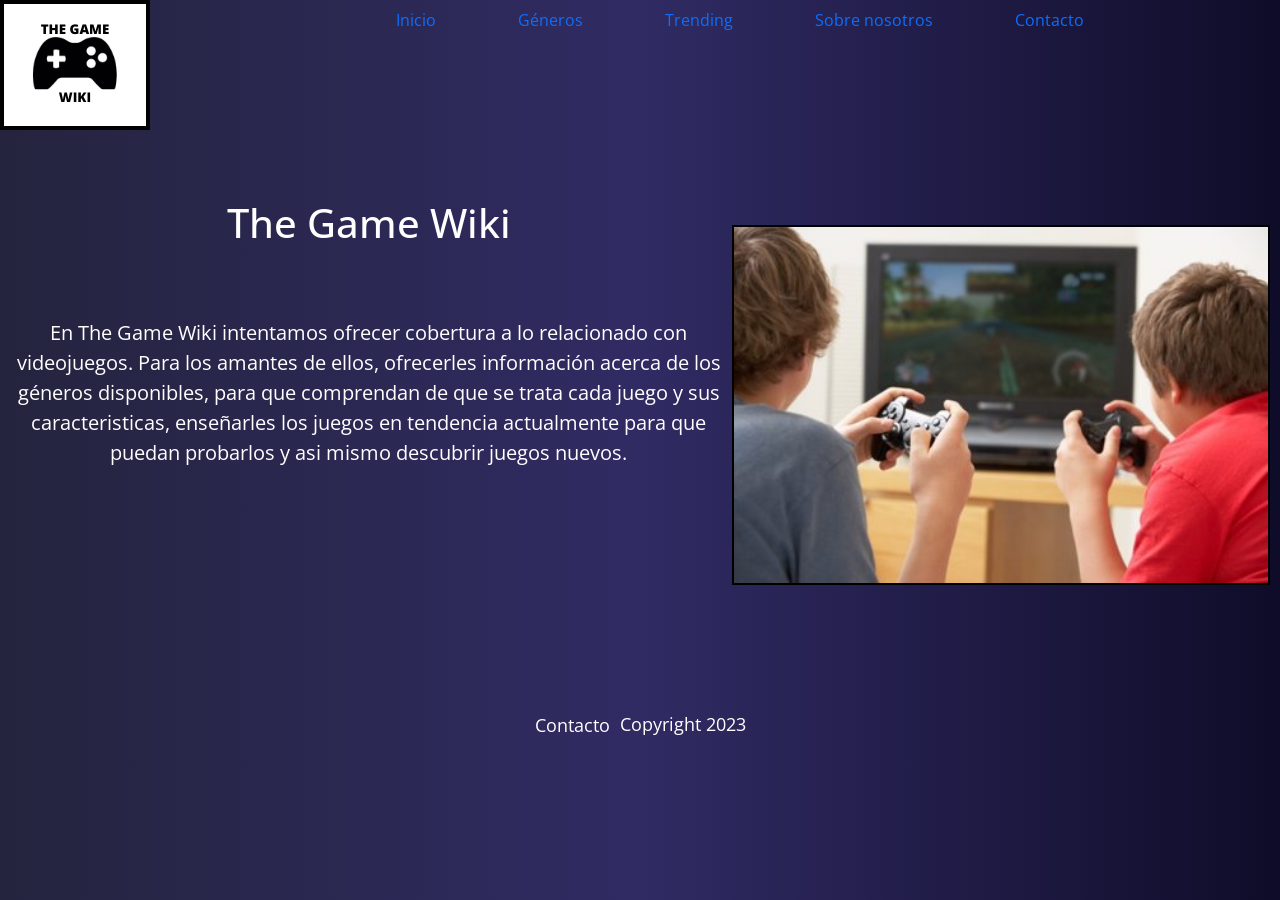
<file: index.html>
<!DOCTYPE html>
<html lang="es">
  <head>
    <meta charset="UTF-8" />
    <meta name="viewport" content="width=device-width, initial-scale=1.0" />
    <title>The Game Wiki</title>
    <meta
      name="description"
      content="The Game Wiki ofrece información para los amantes de los videojuegos"
    />
    <meta name="keywords" content="Juegos, Wiki, videojuegos, Información" />
    <link href="https://unpkg.com/aos@2.3.1/dist/aos.css" rel="stylesheet" />
    <link
      rel="stylesheet"
      href=" https://cdn.jsdelivr.net/npm/bootstrap@5.3.0/dist/css/bootstrap.min.css"
    />
    <link rel="stylesheet" href="./css/style.css" />
  </head>

  <body>
    <header>
      <div id="logo">
        <div>
          <img src="./images/THE GAME.png" alt="LOGO" />
        </div>

        <nav>
          <ul class="nav">
            <li class="nav-item">
              <a class="nav-link active" aria-current="page" href="./index.html"
                >Inicio</a
              >
            </li>
            <li class="nav-item">
              <a class="nav-link" href="./pages/generos.html">Géneros</a>
            </li>
            <li class="nav-item">
              <a class="nav-link" href="./pages/trending.html">Trending</a>
            </li>
            <li class="nav-item">
              <a class="nav-link" href="./pages/sobreNosotros.html"
                >Sobre nosotros</a
              >
            </li>
            <li class="nav-item">
              <a class="nav-link" href="./pages/contacto.html">Contacto</a>
            </li>
          </ul>
        </nav>
      </div>
    </header>

    <main class="grid-container-index">
      <h1 class="h1-index">The Game Wiki</h1>

      <p class="p-index">
        En The Game Wiki intentamos ofrecer cobertura a lo relacionado con
        videojuegos. Para los amantes de ellos, ofrecerles información acerca de
        los géneros disponibles, para que comprendan de que se trata cada juego
        y sus caracteristicas, enseñarles los juegos en tendencia actualmente
        para que puedan probarlos y asi mismo descubrir juegos nuevos.
      </p>

      <div class="index-img">
        <img
          width="100%"
          src="./images/fotonoticia_20150710090521_420.jpg"
          alt="IMG"
        />
      </div>
    </main>

    <footer class="footer">
      <a href="./pages/contacto.html">Contacto</a>

      <p class="p-footer">Copyright 2023</p>
    </footer>
  </body>
</html>
</file>
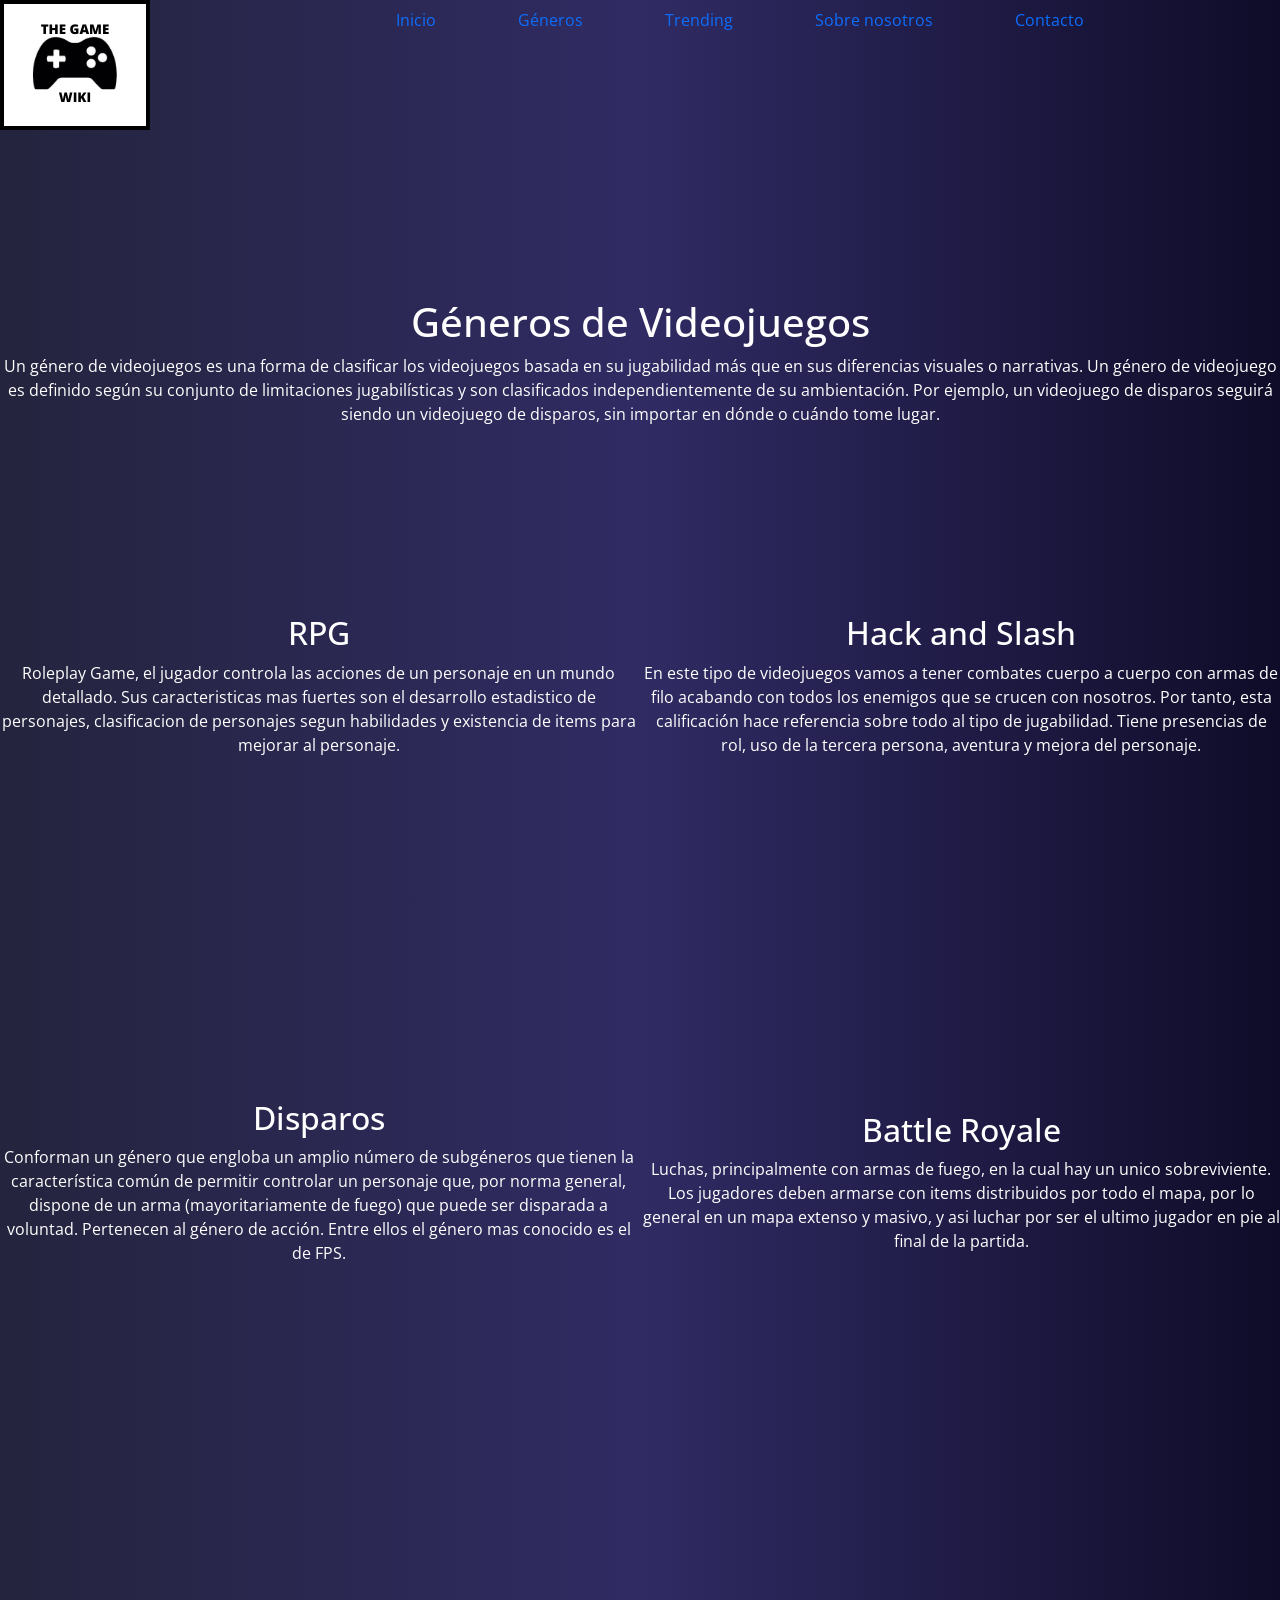
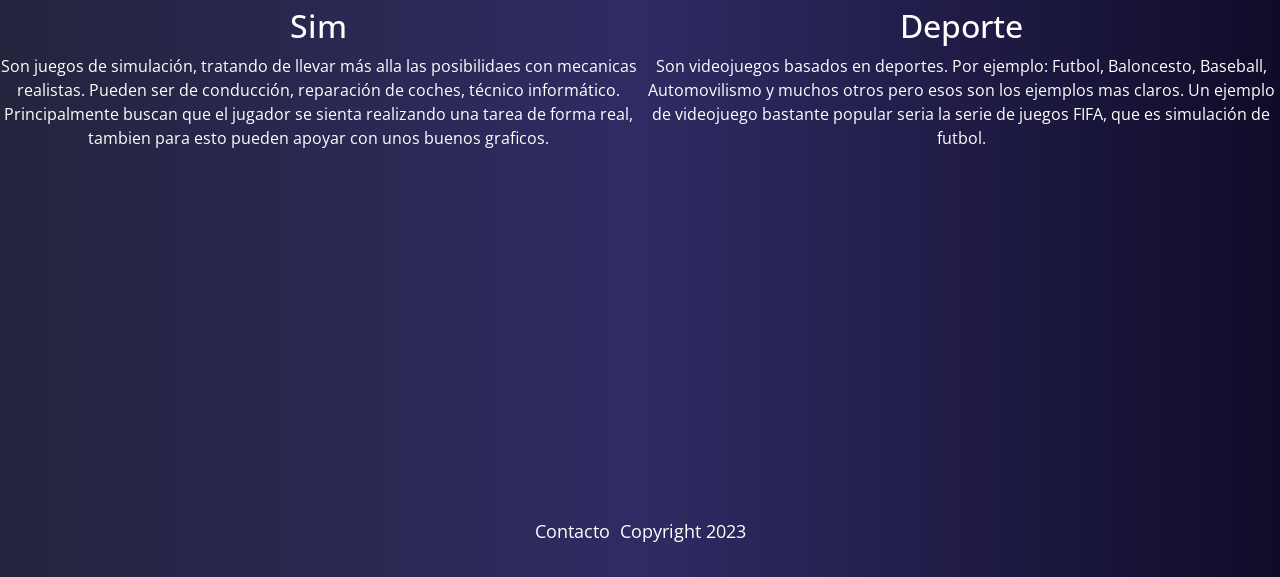
<file: pages/generos.html>
<!DOCTYPE html>
<html lang="es">
  <head>
    <meta charset="UTF-8" />
    <meta name="viewport" content="width=device-width, initial-scale=1.0" />
    <title>Géneros de videojuegos</title>
    <meta
      name="description"
      content="¡Conoce acerca de los generos de los videojuegos!"
    />
    <meta
      name="keywords"
      content="Juegos, Videojuegos, RPG, Battle Royale, Hack and Slash, Disparos, Sim, Deporte"
    />
    <link
      rel="stylesheet"
      href=" https://cdn.jsdelivr.net/npm/bootstrap@5.3.0/dist/css/bootstrap.min.css"
    />
    <link rel="stylesheet" href="../css/style.css" />
  </head>

  <body>
    <header>
      <div id="logo">
        <div class="imagen">
          <img width="" height="" src="../images/THE GAME.png" alt="LOGO" />
        </div>

        <nav>
          <ul class="nav justify-content-center">
            <li class="nav-item">
              <a
                class="nav-link active"
                aria-current="page"
                href="../index.html"
                >Inicio</a
              >
            </li>
            <li class="nav-item">
              <a class="nav-link" href="./generos.html">Géneros</a>
            </li>
            <li class="nav-item">
              <a class="nav-link" href="./trending.html">Trending</a>
            </li>
            <li class="nav-item">
              <a class="nav-link" href="./sobreNosotros.html">Sobre nosotros</a>
            </li>
            <li class="nav-item">
              <a class="nav-link" href="./contacto.html">Contacto</a>
            </li>
          </ul>
        </nav>
      </div>
    </header>

    <main class="main-container-generos">
      <div class="explicacion-generos">
        <h1 class="h2-generos">Géneros de Videojuegos</h1>
        <p class="p-generos">
          Un género de videojuegos es una forma de clasificar los videojuegos
          basada en su jugabilidad más que en sus diferencias visuales o
          narrativas. Un género de videojuego es definido según su conjunto de
          limitaciones jugabilísticas y son clasificados independientemente de
          su ambientación. Por ejemplo, un videojuego de disparos seguirá siendo
          un videojuego de disparos, sin importar en dónde o cuándo tome lugar.
        </p>
      </div>

      <div class="generos-h4-1">
        <h2>RPG</h2>
        <p>
          Roleplay Game, el jugador controla las acciones de un personaje en un
          mundo detallado. Sus caracteristicas mas fuertes son el desarrollo
          estadistico de personajes, clasificacion de personajes segun
          habilidades y existencia de items para mejorar al personaje.
        </p>
        <div class="iframe-generos">
          <iframe
            src="https://www.youtube.com/embed/TZ_G6XiHoUA"
            title="YouTube video player"
            frameborder="0"
            allow="accelerometer; autoplay; clipboard-write; encrypted-media; gyroscope; picture-in-picture; web-share"
            allowfullscreen
          ></iframe>
        </div>
      </div>

      <div class="generos-h4-2">
        <h2>Hack and Slash</h2>
        <p>
          En este tipo de videojuegos vamos a tener combates cuerpo a cuerpo con
          armas de filo acabando con todos los enemigos que se crucen con
          nosotros. Por tanto, esta calificación hace referencia sobre todo al
          tipo de jugabilidad. Tiene presencias de rol, uso de la tercera
          persona, aventura y mejora del personaje.
        </p>
        <div class="iframe-generos">
          <iframe
            src="https://www.youtube.com/embed/AN3jEjjcZ-k"
            title="YouTube video player"
            frameborder="0"
            allow="accelerometer; autoplay; clipboard-write; encrypted-media; gyroscope; picture-in-picture; web-share"
            allowfullscreen
          ></iframe>
        </div>
      </div>

      <div class="generos-h4-3">
        <h2>Disparos</h2>
        <p>
          Conforman un género que engloba un amplio número de subgéneros que
          tienen la característica común de permitir controlar un personaje que,
          por norma general, dispone de un arma (mayoritariamente de fuego) que
          puede ser disparada a voluntad. Pertenecen al género de acción. Entre
          ellos el género mas conocido es el de FPS.
        </p>
        <div class="iframe-generos">
          <iframe
            src="https://www.youtube.com/embed/edYCtaNueQY?start=225"
            title="YouTube video player"
            frameborder="0"
            allow="accelerometer; autoplay; clipboard-write; encrypted-media; gyroscope; picture-in-picture; web-share"
            allowfullscreen
          ></iframe>
        </div>
      </div>

      <div class="generos-h4-4">
        <h2>Battle Royale</h2>
        <p>
          Luchas, principalmente con armas de fuego, en la cual hay un unico
          sobreviviente. Los jugadores deben armarse con items distribuidos por
          todo el mapa, por lo general en un mapa extenso y masivo, y asi luchar
          por ser el ultimo jugador en pie al final de la partida.
        </p>
        <div class="iframe-generos">
          <iframe
            src="https://www.youtube.com/embed/Y2WM_RijLsw?start=225"
            title="YouTube video player"
            frameborder="0"
            allow="accelerometer; autoplay; clipboard-write; encrypted-media; gyroscope; picture-in-picture; web-share"
            allowfullscreen
          ></iframe>
        </div>
      </div>

      <div class="generos-h4-5">
        <h2>Sim</h2>
        <p>
          Son juegos de simulación, tratando de llevar más alla las posibilidaes
          con mecanicas realistas. Pueden ser de conducción, reparación de
          coches, técnico informático. Principalmente buscan que el jugador se
          sienta realizando una tarea de forma real, tambien para esto pueden
          apoyar con unos buenos graficos.
        </p>
        <div class="iframe-generos">
          <iframe
            src="https://www.youtube.com/embed/TYqJALPVn0Y?start=225"
            title="YouTube video player"
            frameborder="0"
            allow="accelerometer; autoplay; clipboard-write; encrypted-media; gyroscope; picture-in-picture; web-share"
            allowfullscreen
          ></iframe>
        </div>
      </div>

      <div class="generos-h4-6">
        <h2>Deporte</h2>
        <p>
          Son videojuegos basados en deportes. Por ejemplo: Futbol, Baloncesto,
          Baseball, Automovilismo y muchos otros pero esos son los ejemplos mas
          claros. Un ejemplo de videojuego bastante popular seria la serie de
          juegos FIFA, que es simulación de futbol.
        </p>
        <div class="iframe-generos">
          <iframe
            src="https://www.youtube.com/embed/zMyeAFzCTM0"
            title="YouTube video player"
            frameborder="0"
            allow="accelerometer; autoplay; clipboard-write; encrypted-media; gyroscope; picture-in-picture; web-share"
            allowfullscreen
          ></iframe>
        </div>
      </div>
    </main>

    <footer class="footer">
      <a href="./contacto.html">Contacto</a>

      <p class="p-footer">Copyright 2023</p>
    </footer>
  </body>
</html>
</file>
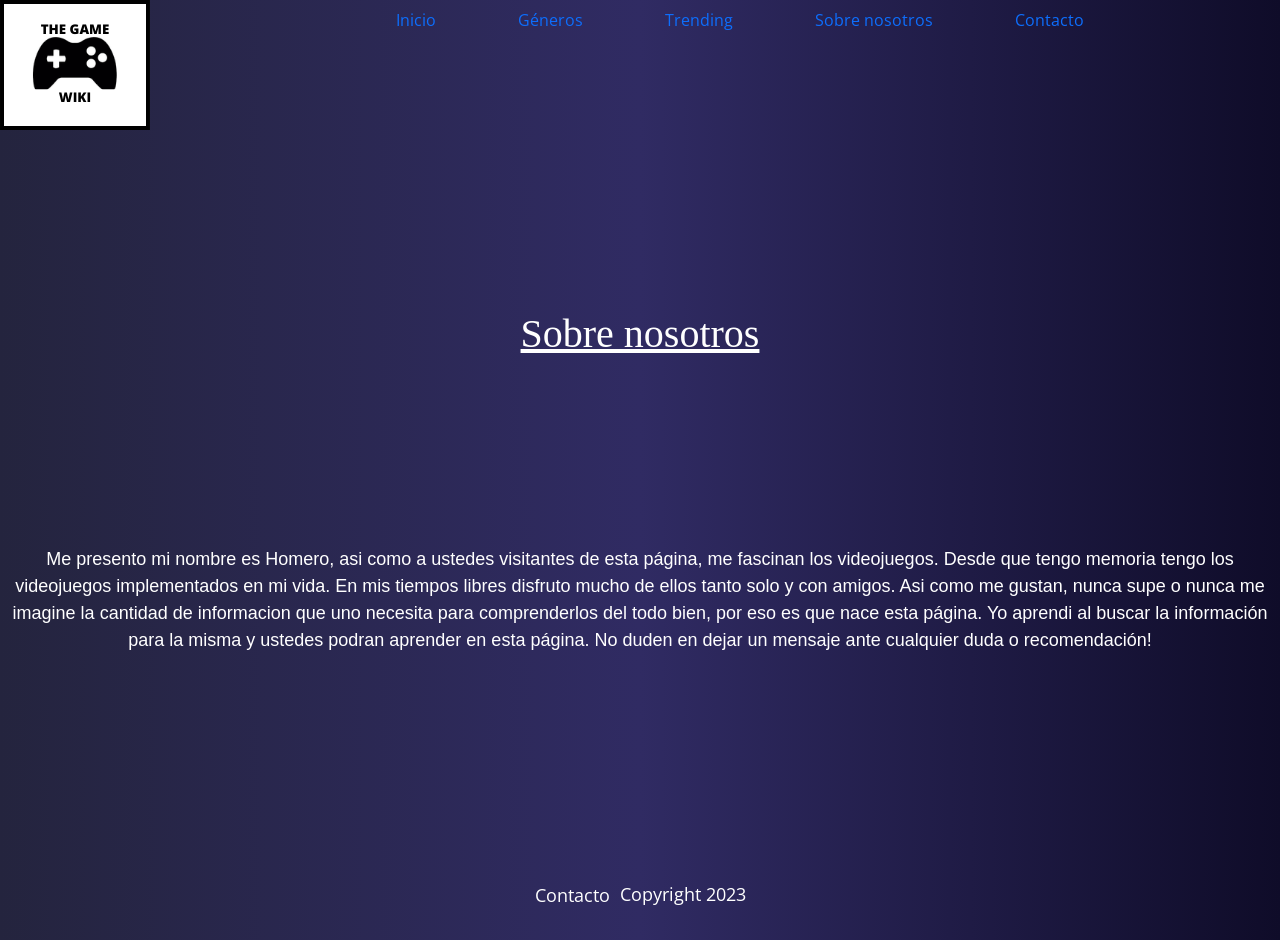
<file: pages/sobreNosotros.html>
<!DOCTYPE html>
<html lang="es">
  <head>
    <meta charset="UTF-8" />
    <meta name="viewport" content="width=device-width, initial-scale=1.0" />
    <title>Sobre Nosotros</title>
    <meta name="description" content="¡Conoce quienes somos!" />
    <meta name="keywords" content="Información, Sobre Nosotros, About Us" />
    <link
      rel="stylesheet"
      href=" https://cdn.jsdelivr.net/npm/bootstrap@5.3.0/dist/css/bootstrap.min.css"
    />
    <link rel="stylesheet" href="../css/style.css" />
  </head>

  <body>
    <header>
      <div id="logo">
        <div class="imagen">
          <img width="" height="" src="../images/THE GAME.png" alt="LOGO" />
        </div>

        <nav>
          <ul class="nav justify-content-center">
            <li class="nav-item">
              <a
                class="nav-link active"
                aria-current="page"
                href="../index.html"
                >Inicio</a
              >
            </li>
            <li class="nav-item">
              <a class="nav-link" href="./generos.html">Géneros</a>
            </li>
            <li class="nav-item">
              <a class="nav-link" href="./trending.html">Trending</a>
            </li>
            <li class="nav-item">
              <a class="nav-link" href="./sobreNosotros.html">Sobre nosotros</a>
            </li>
            <li class="nav-item">
              <a class="nav-link" href="./contacto.html">Contacto</a>
            </li>
          </ul>
        </nav>
      </div>
    </header>

    <main class="main-sobreNosotros-container">
      <h1 class="sobreNosotros-item1">Sobre nosotros</h1>
      <p class="sobreNosotros-item2">
        Me presento mi nombre es Homero, asi como a ustedes visitantes de esta
        página, me fascinan los videojuegos. Desde que tengo memoria tengo los
        videojuegos implementados en mi vida. En mis tiempos libres disfruto
        mucho de ellos tanto solo y con amigos. Asi como me gustan, nunca supe o
        nunca me imagine la cantidad de informacion que uno necesita para
        comprenderlos del todo bien, por eso es que nace esta página. Yo aprendi
        al buscar la información para la misma y ustedes podran aprender en esta
        página. No duden en dejar un mensaje ante cualquier duda o
        recomendación!
      </p>
    </main>

    <footer class="footer">
      <a href="./contacto.html">Contacto</a>

      <p class="p-footer">Copyright 2023</p>
    </footer>
  </body>
</html>
</file>
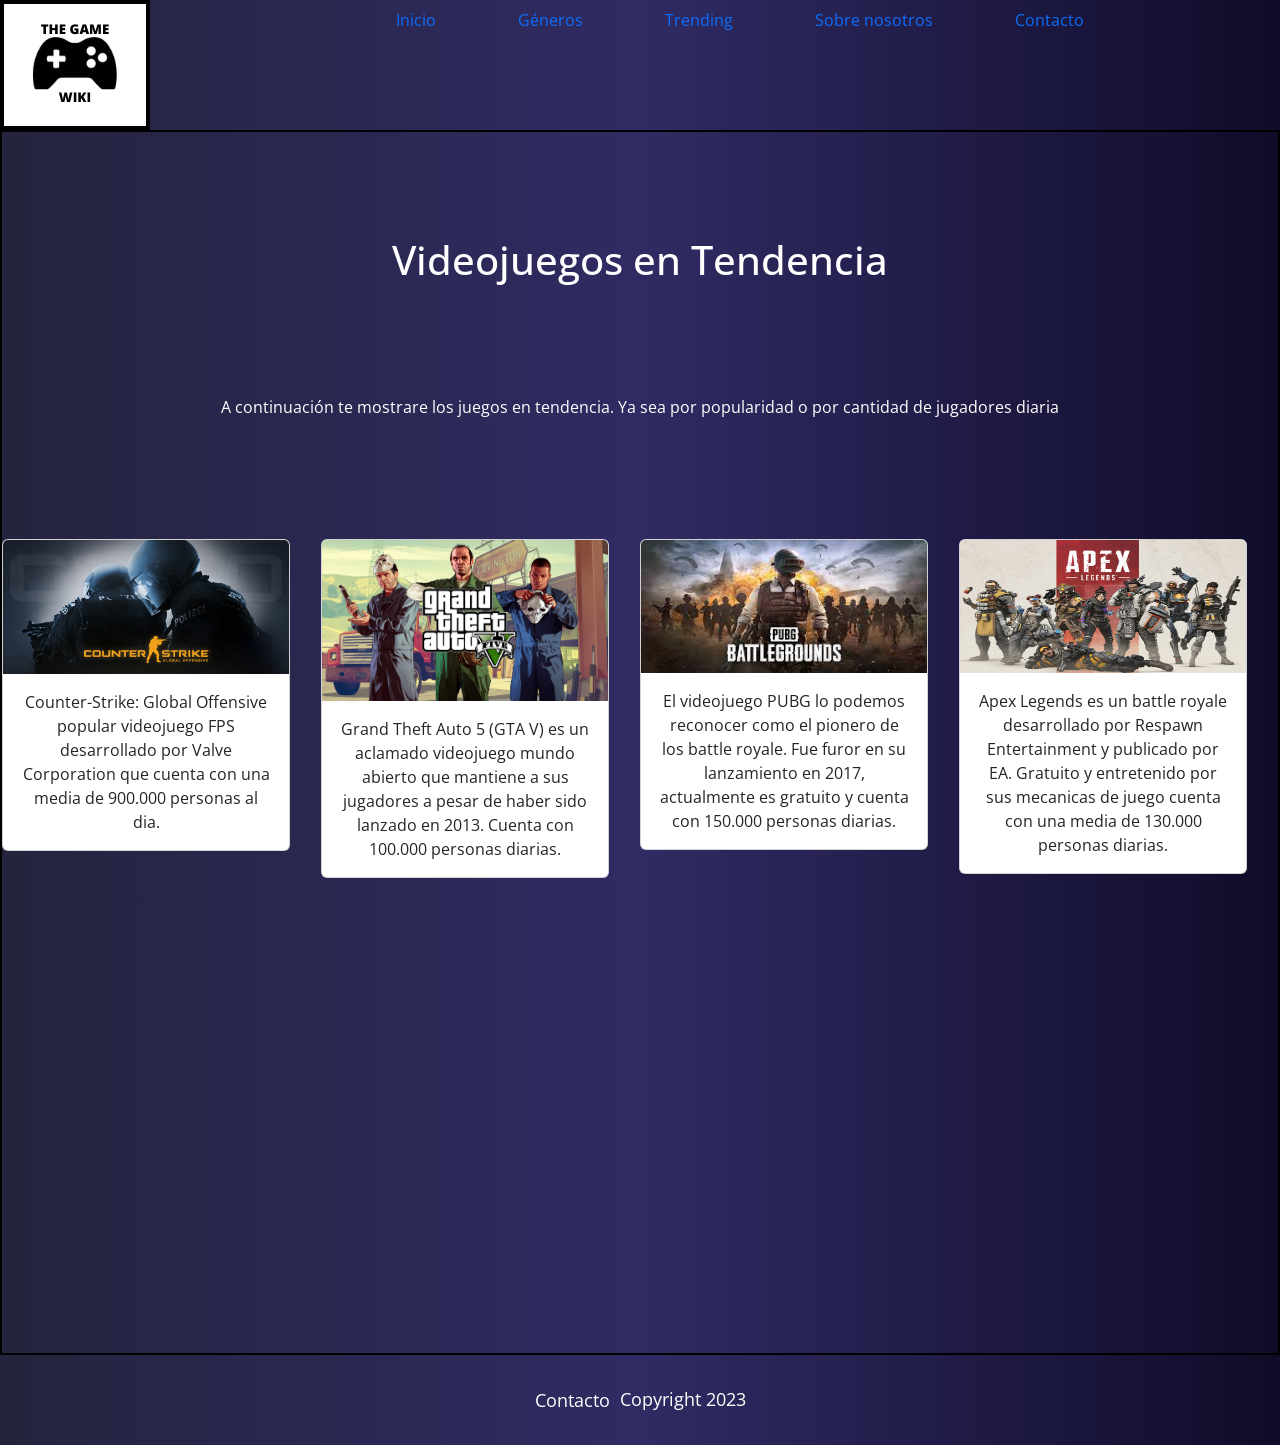
<file: pages/trending.html>
<!DOCTYPE html>
<html lang="es">
  <head>
    <meta charset="UTF-8" />
    <meta name="viewport" content="width=device-width, initial-scale=1.0" />
    <title>Videojuegos Populares</title>
    <meta
      name="description"
      content="¡Conoce los videojuegos populares del momento!"
    />
    <meta
      name="keywords"
      content="CSGO, Counter Strike, Terraria, Rainbow Six, Football Manager, GTA, GTA V, PUBG, Apex Legends, Apex, Warzone, Call of Duty"
    />
    <link href="https://unpkg.com/aos@2.3.1/dist/aos.css" rel="stylesheet" />
    <link
      rel="stylesheet"
      href=" https://cdn.jsdelivr.net/npm/bootstrap@5.3.0/dist/css/bootstrap.min.css"
    />
    <link rel="stylesheet" href="../css/style.css" />
    <script>
      AOS.init();
    </script>
  </head>

  <body>
    <header>
      <div id="logo">
        <div class="imagen">
          <img width="" height="" src="../images/THE GAME.png" alt="LOGO" />
        </div>

        <nav>
          <ul class="nav justify-content-center">
            <li class="nav-item">
              <a
                class="nav-link active"
                aria-current="page"
                href="../index.html"
                >Inicio</a
              >
            </li>
            <li class="nav-item">
              <a class="nav-link" href="./generos.html">Géneros</a>
            </li>
            <li class="nav-item">
              <a class="nav-link" href="./trending.html">Trending</a>
            </li>
            <li class="nav-item">
              <a class="nav-link" href="./sobreNosotros.html">Sobre nosotros</a>
            </li>
            <li class="nav-item">
              <a class="nav-link" href="./contacto.html">Contacto</a>
            </li>
          </ul>
        </nav>
      </div>
    </header>

    <main class="main-trending-container">
      <div class="texto-trending">
        <h1>Videojuegos en Tendencia</h1>
        <p>
          A continuación te mostrare los juegos en tendencia. Ya sea por
          popularidad o por cantidad de jugadores diaria
        </p>
      </div>

      <div class="card-csgo">
        <div class="card" style="width: 18rem" data-aos="flip-right">
          <img src="../images/csgo-img.jpg" class="card-img-top" alt="csgo" />
          <div class="card-body">
            <p class="card-text">
              Counter-Strike: Global Offensive popular videojuego FPS
              desarrollado por Valve Corporation que cuenta con una media de
              900.000 personas al dia.
            </p>
          </div>
        </div>
      </div>

      <div class="card-gtav">
        <div class="card" style="width: 18rem" data-aos="flip-right">
          <img src="../images/GTA V.jpg" class="card-img-top" alt="gtav" />
          <div class="card-body">
            <p class="card-text">
              Grand Theft Auto 5 (GTA V) es un aclamado videojuego mundo abierto
              que mantiene a sus jugadores a pesar de haber sido lanzado en
              2013. Cuenta con 100.000 personas diarias.
            </p>
          </div>
        </div>
      </div>

      <div class="card-pubg">
        <div class="card" style="width: 18rem" data-aos="flip-right">
          <img
            src="../images/pubg-img.jfif"
            height="133px"
            class="card-img-top"
            alt="pubg"
          />
          <div class="card-body">
            <p class="card-text">
              El videojuego PUBG lo podemos reconocer como el pionero de los
              battle royale. Fue furor en su lanzamiento en 2017, actualmente es
              gratuito y cuenta con 150.000 personas diarias.
            </p>
          </div>
        </div>
      </div>

      <div class="card-apex">
        <div class="card" style="width: 18rem" data-aos="flip-right">
          <img
            src="../images/apex2.jpeg"
            height="133px"
            class="card-img-top"
            alt="apex"
          />
          <div class="card-body">
            <p class="card-text">
              Apex Legends es un battle royale desarrollado por Respawn
              Entertainment y publicado por EA. Gratuito y entretenido por sus
              mecanicas de juego cuenta con una media de 130.000 personas
              diarias.
            </p>
          </div>
        </div>
      </div>

      <div class="card-fm">
        <div class="card" style="width: 18rem" data-aos="flip-right">
          <img
            src="../images/fm23.jfif"
            height="133px"
            class="card-img-top"
            alt="fm23"
          />
          <div class="card-body">
            <p class="card-text">
              Football Manager reconocido juego de gestión de futbol con
              mecanicas avanzadas, gestion de tactica, control de grupos. Es un
              excelente videojuego para los amantes del futbol y cuenta con
              80.000 personas diarias.
            </p>
          </div>
        </div>
      </div>

      <div class="card-warzone">
        <div class="card" style="width: 18rem" data-aos="flip-right">
          <img
            src="../images/cod-warzone2.jpg"
            height="133px"
            class="card-img-top"
            alt="Wz2"
          />
          <div class="card-body">
            <p class="card-text">
              COD Warzone 2.0 es un battle royale basado en el call of duty del
              propio año con las mismas mecanicas que su juego, entretenido y
              bastante bien logrado. Esta 2da entrega de warzone salió con
              dudas, errores pero sigue su exito debido al nombre Call of Duty.
            </p>
          </div>
        </div>
      </div>

      <div class="card-R6">
        <div class="card" style="width: 18rem" data-aos="flip-right">
          <img
            src="../images/R6.jpg"
            height="133px"
            class="card-img-top"
            alt="R6"
          />
          <div class="card-body">
            <p class="card-text">
              Rainbow Six: Siege es un popular FPS o shooter táctico con
              mecanicas muy buenas. Con eleccion de personajes con
              caracteristicas unicas ofreciendo una partida diferente cada vez.
              Cuenta con 60.000 personas diarias.
            </p>
          </div>
        </div>
      </div>

      <div class="card-terraria">
        <div class="card" style="width: 18rem" data-aos="flip-right">
          <img
            src="../images/terraria.jpg"
            height="133px"
            class="card-img-top"
            alt="terraria"
          />
          <div class="card-body">
            <p class="card-text">
              Terraria es un videojuego de supervivencia de mundo abierto 2D.
              Cuenta con mecanicas relativamente sencillas de juego: crafteos,
              combate, lucha contra jefes. Esta ultima tiene demasiada
              importancia, ya que es vital para el avance en el juego. Cuenta
              con 50.000 personas diarias.
            </p>
          </div>
        </div>
      </div>
    </main>

    <footer class="footer">
      <a href="./contacto.html">Contacto</a>

      <p class="p-footer">Copyright 2023</p>
    </footer>

    <script src="https://unpkg.com/aos@2.3.1/dist/aos.js"></script>

    <script>
      AOS.init();
    </script>
  </body>
</html>
</file>
<file: css/style.css>
@import url("https://fonts.googleapis.com/css2?family=Open+Sans:wght@400;700&display=swap");
.main-container-generos {
  height: auto;
  display: grid;
  align-items: center;
  grid-template-areas: "explain explain" "rpg hs" "disparos br" "sim deporte";
  grid-template-columns: 1fr 1fr;
  grid-template-rows: 1fr 1fr;
  gap: 5px;
}

.explicacion-generos {
  color: white;
  justify-self: center;
  grid-area: explain;
  text-align: center;
}

.generos-h4-1 {
  color: white;
  justify-self: center;
  grid-area: rpg;
  text-align: center;
}

.generos-h4-2 {
  color: white;
  justify-self: center;
  grid-area: hs;
  text-align: center;
}

.generos-h4-3 {
  color: white;
  justify-self: center;
  grid-area: disparos;
  text-align: center;
}

.generos-h4-4 {
  color: white;
  justify-self: center;
  grid-area: br;
  text-align: center;
}

.generos-h4-5 {
  color: white;
  justify-self: center;
  grid-area: sim;
  text-align: center;
}

.generos-h4-6 {
  color: white;
  justify-self: center;
  grid-area: deporte;
  text-align: center;
}

.iframe-generos {
  width: 100%;
  height: 100%;
}
.iframe-generos iframe {
  width: 560px;
  height: 315px;
}

@media (max-width: 768px) {
  .main-container-generos {
    height: auto;
    display: grid;
    align-items: center;
    grid-template-areas: "explain" "rpg" "hs" "disparos" "br" "sim" "deporte";
    grid-template-columns: 1fr;
    grid-template-rows: 1fr 1fr;
  }
  .explicacion-generos {
    color: white;
    justify-self: center;
    grid-area: explain;
    text-align: center;
  }
  .generos-h4-1 {
    color: white;
    justify-self: center;
    grid-area: rpg;
    text-align: center;
  }
  .generos-h4-2 {
    color: white;
    justify-self: center;
    grid-area: hs;
    text-align: center;
  }
  .generos-h4-3 {
    color: white;
    justify-self: center;
    grid-area: disparos;
    text-align: center;
  }
  .generos-h4-4 {
    color: white;
    justify-self: center;
    grid-area: br;
    text-align: center;
  }
  .generos-h4-5 {
    color: white;
    justify-self: center;
    grid-area: sim;
    text-align: center;
  }
  .generos-h4-6 {
    color: white;
    justify-self: center;
    grid-area: deporte;
    text-align: center;
  }
  .iframe-generos {
    width: 100%;
    height: 100%;
  }
  .iframe-generos iframe {
    width: 370px;
    height: 205px;
  }
}
.main-trending-container {
  height: auto;
  border: 2px solid black;
  display: grid;
  grid-template-areas: "presentacion presentacion presentacion presentacion" "csgo gtav pubg apex" "fm warzone r6 terraria";
  grid-template-columns: repeat(4, 1fr);
  grid-template-rows: repeat(3, 1fr);
  text-align: center;
}

.texto-trending {
  color: white;
  display: flex;
  flex-direction: column;
  justify-content: space-evenly;
  grid-area: presentacion;
}

.card-csgo {
  grid-area: csgo;
}

.card-gtav {
  grid-area: gtav;
}

.card-pubg {
  grid-area: pubg;
}

.card-apex {
  grid-area: apex;
}

.card-fm {
  grid-area: fm;
}

.card-warzone {
  grid-area: warzone;
}

.card-R6 {
  grid-area: r6;
}

.card-terraria {
  grid-area: terraria;
}

@media (max-width: 768px) {
  .main-trending-container {
    height: auto;
    border: 2px solid black;
    display: grid;
    grid-template-areas: "presentacion" "csgo" "gtav" "pubg" "apex" "fm" "warzone" "r6" "terraria";
    grid-template-columns: 1fr;
    grid-template-rows: repeat(5, 1fr);
    justify-items: center;
    gap: 50px;
  }
  .texto-trending {
    color: white;
    display: flex;
    flex-direction: column;
    justify-content: space-evenly;
    grid-area: presentacion;
  }
  .card-csgo {
    grid-area: csgo;
  }
  .card-gtav {
    grid-area: gtav;
  }
  .card-pubg {
    grid-area: pubg;
  }
  .card-apex {
    grid-area: apex;
  }
  .card-fm {
    grid-area: fm;
  }
  .card-warzone {
    grid-area: warzone;
  }
  .card-R6 {
    grid-area: r6;
  }
  .card-terraria {
    grid-area: terraria;
  }
}
.main-sobreNosotros-container {
  height: 80vh;
  color: white;
  display: flex;
  flex-direction: column;
  justify-content: space-evenly;
  align-items: center;
}

.sobreNosotros-item1 {
  text-decoration: underline;
  font-family: cursive;
}

.sobreNosotros-item2 {
  text-align: center;
  font-size: 18px;
  font-family: "Trebuchet MS", "Lucida Sans Unicode", "Lucida Grande", "Lucida Sans", Arial, sans-serif;
}

* {
  margin: 0;
  padding: 0;
  box-sizing: border-box;
  font-family: "Open Sans", sans-serif;
}

.container-form {
  width: 100%;
  max-width: 1100px;
  margin: auto;
  display: grid;
  grid-template-columns: repeat(2, 1fr);
  grid-gap: 50px;
  margin-top: 90px;
}
.container-form h1 {
  color: white;
  margin-bottom: 15px;
  font-size: 35px;
}

.container-form {
  width: 100%;
  max-width: 1100px;
  margin: auto;
  display: grid;
  grid-template-columns: repeat(2, 1fr);
  grid-gap: 50px;
  margin-top: 90px;
}
.container-form p {
  color: white;
  font-size: 17px;
  line-height: 1.6;
  margin-bottom: 30px;
}

.container-form {
  width: 100%;
  max-width: 1100px;
  margin: auto;
  display: grid;
  grid-template-columns: repeat(2, 1fr);
  grid-gap: 50px;
  margin-top: 90px;
}
.container-form a {
  font-size: 17px;
  display: inline-block;
  text-decoration: none;
  width: 100%;
  margin-bottom: 15px;
  color: white;
  font-weight: 700;
}
.container-form a i {
  color: orange;
  margin-right: 10px;
}

.container-form {
  width: 100%;
  max-width: 1100px;
  margin: auto;
  display: grid;
  grid-template-columns: repeat(2, 1fr);
  grid-gap: 50px;
  margin-top: 90px;
}
.container-form .campo {
  width: 100%;
  padding: 15px 10px;
  font-size: 16px;
  border: 1px solid #dbdbdb;
  margin-bottom: 20px;
  border-radius: 3px;
  outline: 0px;
}

.container-form {
  width: 100%;
  max-width: 1100px;
  margin: auto;
  display: grid;
  grid-template-columns: repeat(2, 1fr);
  grid-gap: 50px;
  margin-top: 90px;
}
.container-form textarea {
  width: 10px;
  padding: 15px 10px;
  font-size: 16px;
  border: 1px solid #dbdbdb;
  margin-bottom: 20px;
  border-radius: 3px;
  outline: 0px;
  max-width: 530px;
  min-width: 530px;
  min-height: 140px;
  max-height: 150px;
}

.container-form {
  width: 100%;
  max-width: 1100px;
  margin: auto;
  display: grid;
  grid-template-columns: repeat(2, 1fr);
  grid-gap: 50px;
  margin-top: 90px;
}
.container-form .btn-enviar {
  padding: 15px;
  font-size: 16px;
  border: none;
  outline: 0px;
  background: orange;
  color: white;
  border-radius: 3px;
  cursor: pointer;
  transition: all 300ms ease;
}
.container-form .btn-enviar:hover {
  background: #e39403;
}

@media (max-width: 768px) {
  .info-form {
    width: 350px;
    grid-area: infoForm;
  }
  form {
    width: auto;
    grid-area: form;
  }
  .container-form {
    width: auto;
    margin: auto;
    display: grid;
    grid-template-areas: "infoForm" "form";
    grid-gap: 50px;
    margin-top: 90px;
  }
  .container-form h1 {
    color: white;
    margin-bottom: 15px;
    font-size: 35px;
  }
  .container-form {
    width: auto;
    margin: auto;
    display: grid;
    grid-template-areas: "infoForm" "form";
    grid-gap: 50px;
    margin-top: 90px;
  }
  .container-form p {
    color: white;
    font-size: 17px;
    line-height: 1.6;
    margin-bottom: 30px;
  }
  .container-form {
    width: auto;
    margin: auto;
    display: grid;
    grid-template-areas: "infoForm" "form";
    grid-gap: 50px;
    margin-top: 90px;
  }
  .container-form a {
    font-size: 17px;
    display: inline-block;
    text-decoration: none;
    width: 100%;
    margin-bottom: 15px;
    color: white;
    font-weight: 700;
  }
  .container-form {
    width: auto;
    margin: auto;
    display: grid;
    grid-template-areas: "infoForm" "form";
    grid-gap: 50px;
    margin-top: 90px;
  }
  .container-form i {
    color: orange;
    margin-right: 10px;
  }
  .container-form {
    width: auto;
    margin: auto;
    display: grid;
    grid-template-areas: "infoForm" "form";
    grid-gap: 50px;
    margin-top: 90px;
  }
  .container-form .campo {
    width: 100%;
    padding: 15px 10px;
    font-size: 16px;
    border: 1px solid #dbdbdb;
    margin-bottom: 20px;
    border-radius: 3px;
    outline: 0px;
  }
  .container-form {
    width: auto;
    margin: auto;
    display: grid;
    grid-template-areas: "infoForm" "form";
    grid-gap: 50px;
    margin-top: 90px;
  }
  .container-form textarea {
    width: 10px;
    padding: 15px 10px;
    font-size: 16px;
    border: 1px solid #dbdbdb;
    margin-bottom: 20px;
    border-radius: 3px;
    outline: 0px;
    max-width: 530px;
    min-width: 530px;
    min-height: 140px;
    max-height: 150px;
  }
  .container-form {
    width: auto;
    margin: auto;
    display: grid;
    grid-template-areas: "infoForm" "form";
    grid-gap: 50px;
    margin-top: 90px;
  }
  .container-form .btn-enviar {
    padding: 15px;
    font-size: 16px;
    border: none;
    outline: 0px;
    background: orange;
    color: white;
    border-radius: 3px;
    cursor: pointer;
    transition: all 300ms ease;
  }
  .container-form .btn-enviar:hover {
    background: #e39403;
  }
}
body {
  background: #0f0c29;
  background: -webkit-linear-gradient(to right, #24243e, #302b63, #0f0c29);
  background: linear-gradient(to right, #24243e, #302b63, #0f0c29);
  height: 100vh;
}

header {
  height: auto;
}
header nav {
  width: 100%;
  height: 100%;
}
header nav ul {
  height: 100%;
  justify-content: center;
}
header nav ul li {
  margin-left: 50px;
  color: white;
}

#logo {
  display: flex;
  height: 100%;
}

main {
  height: auto;
}

.grid-container-index {
  height: 550px;
  text-align: center;
  align-items: center;
  padding: 10px;
  display: grid;
  grid-template-areas: "h1 imagen" "p imagen" "p imagen";
  grid-template-columns: 2fr 1.5fr;
  grid-template-rows: 1fr 1fr 1fr;
  gap: 5px;
}

.h1-index {
  grid-area: h1;
  color: white;
}

.p-index {
  font-size: 20px;
  grid-area: p;
  align-self: flex-start;
  color: white;
}

.index-img {
  grid-area: imagen;
  border: 2px solid black;
}

@media (max-width: 768px) {
  .grid-container-index {
    height: auto;
    text-align: center;
    align-items: center;
    padding: 10px;
    display: grid;
    grid-template-areas: "h1 h1" "p p" "imagen imagen";
    gap: 5px;
  }
  .h1-index {
    grid-area: h1;
    color: white;
  }
  .p-index {
    grid-area: p;
    align-self: flex-start;
    color: white;
  }
  .index-img {
    grid-area: imagen;
    border: 2px solid black;
  }
}
.footer {
  height: 10vh;
  display: flex;
  justify-content: center;
  align-items: center;
  color: white;
  gap: 10px;
  font-size: 18px;
}
.footer a {
  text-decoration: none;
  color: white;
  font-size: 18px;
}

.p-footer {
  padding-top: 15px;
}

/*# sourceMappingURL=style.css.map */
</file>
